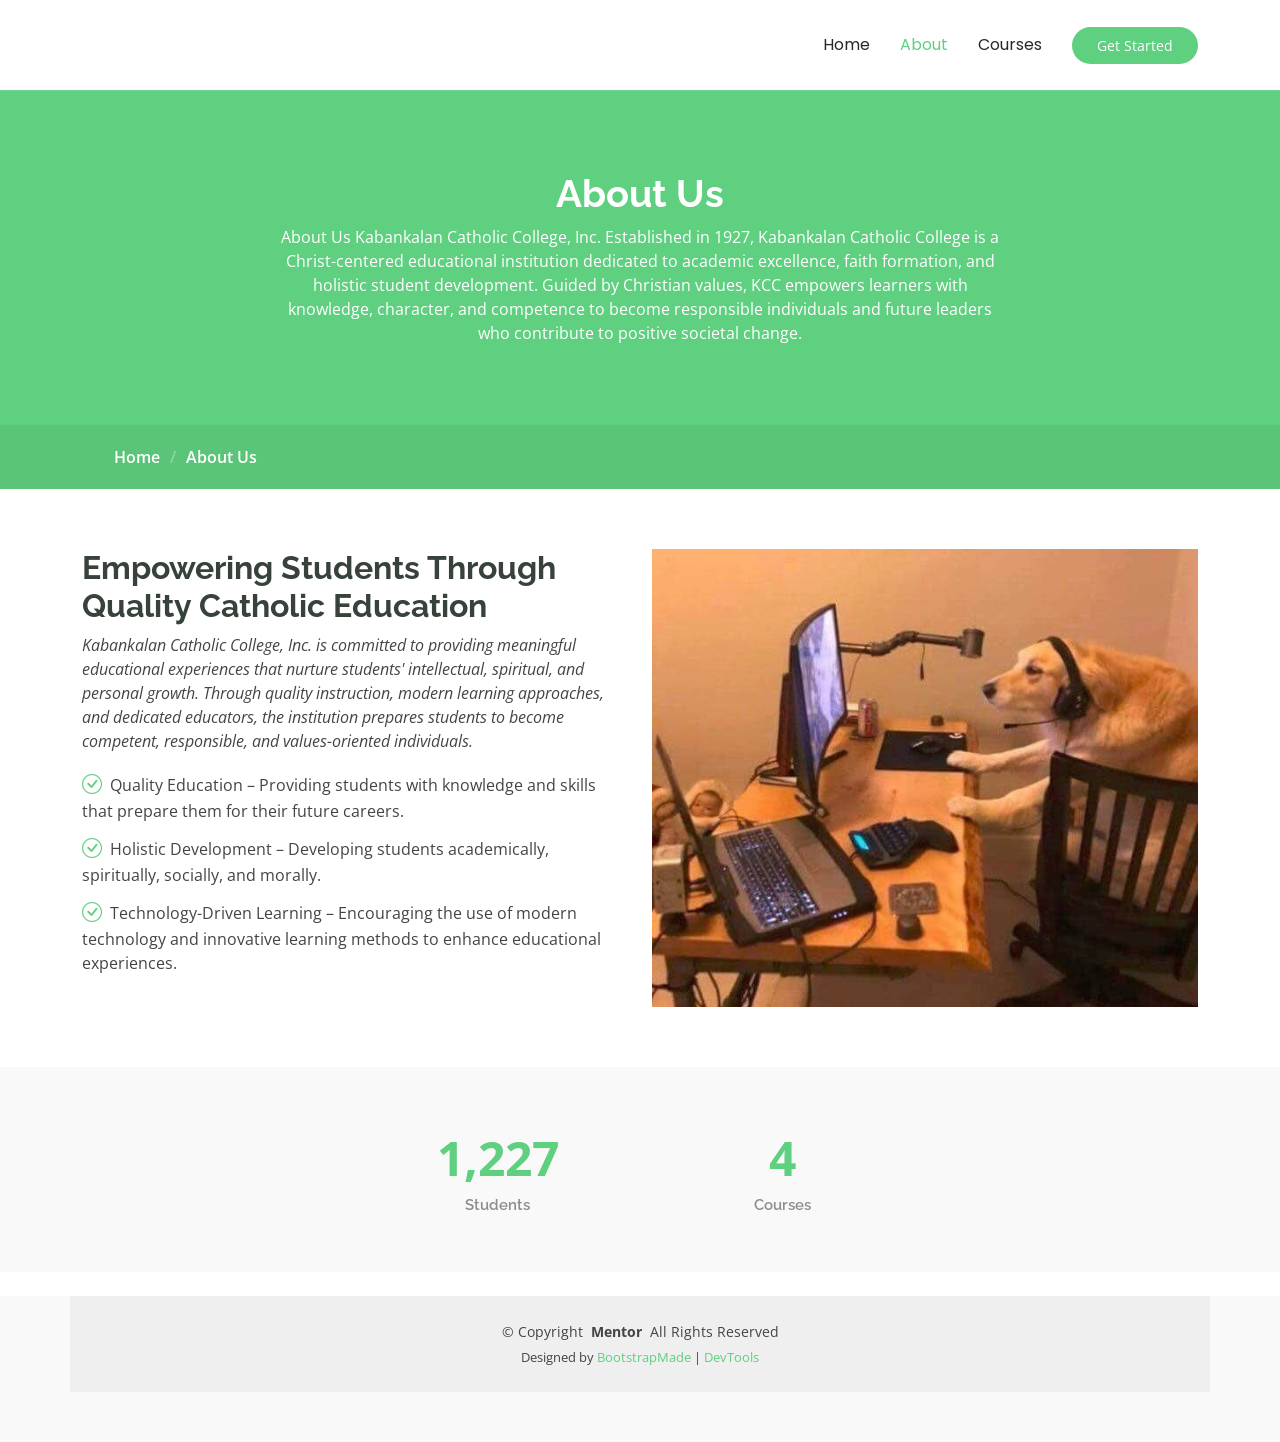
<file: anolga-project-2/about.html>
<!DOCTYPE html>
<html lang="en">

<head>
  <meta charset="utf-8">
  <meta content="width=device-width, initial-scale=1.0" name="viewport">
  <title>About - Mentor Bootstrap Template</title>
  <meta name="description" content="">
  <meta name="keywords" content="">

  <!-- Favicons -->
  <link href="assets/img/favicon.png" rel="icon">
  <link href="assets/img/apple-touch-icon.png" rel="apple-touch-icon">

  <!-- Fonts -->
  <link href="https://fonts.googleapis.com" rel="preconnect">
  <link href="https://fonts.gstatic.com" rel="preconnect" crossorigin>
  <link href="https://fonts.googleapis.com/css2?family=Open+Sans:ital,wght@0,300;0,400;0,500;0,600;0,700;0,800;1,300;1,400;1,500;1,600;1,700;1,800&family=Poppins:ital,wght@0,100;0,200;0,300;0,400;0,500;0,600;0,700;0,800;0,900;1,100;1,200;1,300;1,400;1,500;1,600;1,700;1,800;1,900&family=Raleway:ital,wght@0,100;0,200;0,300;0,400;0,500;0,600;0,700;0,800;0,900;1,100;1,200;1,300;1,400;1,500;1,600;1,700;1,800;1,900&display=swap" rel="stylesheet">

  <!-- Vendor CSS Files -->
  <link href="assets/vendor/bootstrap/css/bootstrap.min.css" rel="stylesheet">
  <link href="assets/vendor/bootstrap-icons/bootstrap-icons.css" rel="stylesheet">
  <link href="assets/vendor/aos/aos.css" rel="stylesheet">
  <link href="assets/vendor/glightbox/css/glightbox.min.css" rel="stylesheet">
  <link href="assets/vendor/swiper/swiper-bundle.min.css" rel="stylesheet">

  <!-- Main CSS File -->
  <link href="assets/css/main.css" rel="stylesheet">
  
</head>

<body class="about-page">

  <header id="header" class="header d-flex align-items-center sticky-top">
    <div class="container-fluid container-xl position-relative d-flex align-items-center">

      <a href="index.html" class="logo d-flex align-items-center me-auto">
        <!-- Uncomment the line below if you also wish to use an image logo -->
        <!-- <img src="assets/img/logo.webp" alt=""> -->
      </a>

      <nav id="navmenu" class="navmenu">
        <ul>
          <li><a href="index.html">Home<br></a></li>
          <li><a href="about.html" class="active">About</a></li>
          <li><a href="courses.html">Courses</a></li>
        </ul>
        <i class="mobile-nav-toggle d-xl-none bi bi-list"></i>
      </nav>

      <a class="btn-getstarted" href="courses.html">Get Started</a>

    </div>
  </header>

  <main class="main">

    <!-- Page Title -->
    <div class="page-title" data-aos="fade">
      <div class="heading">
        <div class="container">
          <div class="row d-flex justify-content-center text-center">
            <div class="col-lg-8">
              <h1>About Us<br></h1>
              <p class="mb-0">About Us
Kabankalan Catholic College, Inc.
Established in 1927, Kabankalan Catholic College is a Christ-centered educational institution dedicated to academic excellence, faith formation, and holistic student development. Guided by Christian values, KCC empowers learners with knowledge, character, and competence to become responsible individuals and future leaders who contribute to positive societal change.</p>
            </div>
          </div>
        </div>
      </div>
      <nav class="breadcrumbs">
        <div class="container">
          <ol>
            <li><a href="index.html">Home</a></li>
            <li class="current">About Us<br></li>
          </ol>
        </div>
      </nav>
    </div><!-- End Page Title -->

    <!-- About Us Section -->
    <section id="about-us" class="section about-us">

      <div class="container">
        <div class="row gy-4">

          <div class="col-lg-6 order-1 order-lg-2" data-aos="fade-up" data-aos-delay="100">
            <img src="assets/img/about/about-pinterest.jpg" class="img-fluid" alt="Dog using a computer at a desk">
          </div>

          <div class="col-lg-6 order-2 order-lg-1 content" data-aos="fade-up" data-aos-delay="200">
            <h3>Empowering Students Through Quality Catholic Education</h3>
            <p class="fst-italic">
              Kabankalan Catholic College, Inc. is committed to providing meaningful educational experiences that nurture students' intellectual, spiritual, and personal growth. Through quality instruction, modern learning approaches, and dedicated educators, the institution prepares students to become competent, responsible, and values-oriented individuals.
            </p>
            <ul>
              <li><i class="bi bi-check-circle"></i> <span>Quality Education – Providing students with knowledge and skills that prepare them for their future careers.</span></li>
              <li><i class="bi bi-check-circle"></i> <span>Holistic Development – Developing students academically, spiritually, socially, and morally.</span></li>
              <li><i class="bi bi-check-circle"></i> <span>Technology-Driven Learning – Encouraging the use of modern technology and innovative learning methods to enhance educational experiences.</span></li>
            </ul>
          </div>

        </div>

      </div>

    </section><!-- /About Us Section -->

    <!-- Counts Section -->
    <section id="counts" class="section counts light-background">

      <div class="container" data-aos="fade-up" data-aos-delay="100">

        <div class="row gy-4 justify-content-center">

          <div class="col-lg-3 col-md-6">
            <div class="stats-item text-center w-100 h-100">
              <span data-purecounter-start="0" data-purecounter-end="3719" data-purecounter-duration="1" data-purecounter-separator="true" class="purecounter"></span>
              <p>Students</p>
            </div>
          </div><!-- End Stats Item -->

          <div class="col-lg-3 col-md-6">
            <div class="stats-item text-center w-100 h-100">
              <span data-purecounter-start="0" data-purecounter-end="12" data-purecounter-duration="1" class="purecounter"></span>
              <p>Courses</p>
            </div>
          </div><!-- End Stats Item -->

        </div>

      </div>

    </section><!-- /Counts Section -->

  </main>

  <footer id="footer" class="footer position-relative light-background">

    <div class="container copyright text-center mt-4">
      <p>© <span>Copyright</span> <strong class="px-1 sitename">Mentor</strong> <span>All Rights Reserved</span></p>
      <div class="credits">
        <!-- All the links in the footer should remain intact. -->
        <!-- You can delete the links only if you've purchased the pro version. -->
        <!-- Licensing information: https://bootstrapmade.com/license/ -->
        Designed by <a href="https://bootstrapmade.com/">BootstrapMade</a> | <a href="https://bootstrapmade.com/tools/">DevTools</a>
      </div>
    </div>

  </footer>

  <!-- Scroll Top -->
  <a href="#" id="scroll-top" class="scroll-top d-flex align-items-center justify-content-center"><i class="bi bi-arrow-up-short"></i></a>

  <!-- Preloader -->
  <div id="preloader"></div>

  <!-- Vendor JS Files -->
  <script src="assets/vendor/bootstrap/js/bootstrap.bundle.min.js"></script>
  <script src="assets/vendor/aos/aos.js"></script>
  <script src="assets/vendor/glightbox/js/glightbox.min.js"></script>
  <script src="assets/vendor/purecounter/purecounter_vanilla.js"></script>
  <script src="assets/vendor/swiper/swiper-bundle.min.js"></script>

  <!-- Main JS File -->
  <script src="assets/js/main.js"></script>

</body>

</html>
</file>
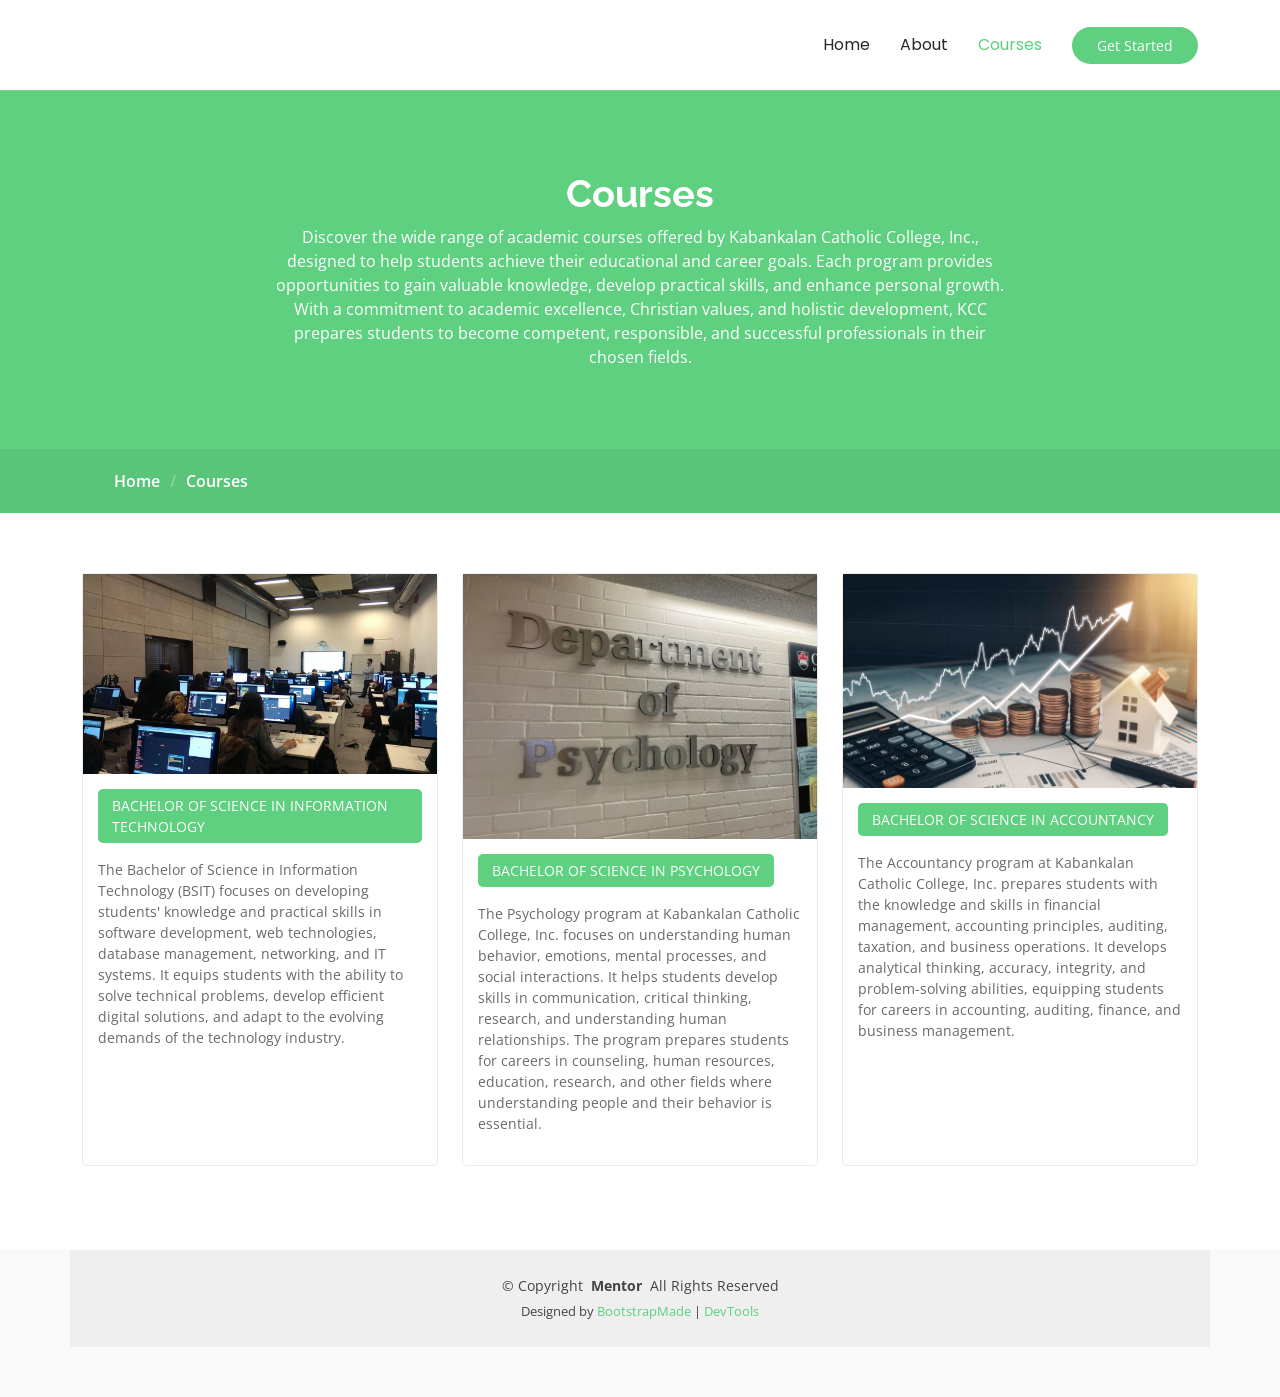
<file: anolga-project-2/courses.html>
<!DOCTYPE html>
<html lang="en">

<head>
  <meta charset="utf-8">
  <meta content="width=device-width, initial-scale=1.0" name="viewport">
  <title>KCC Landing Page</title>
  <meta name="description" content="">
  <meta name="keywords" content="">

  <!-- Favicons -->
  <link href="assets/img/favicon.png" rel="icon">
  <link href="assets/img/apple-touch-icon.png" rel="apple-touch-icon">

  <!-- Fonts -->
  <link href="https://fonts.googleapis.com" rel="preconnect">
  <link href="https://fonts.gstatic.com" rel="preconnect" crossorigin>
  <link
    href="https://fonts.googleapis.com/css2?family=Open+Sans:ital,wght@0,300;0,400;0,500;0,600;0,700;0,800;1,300;1,400;1,500;1,600;1,700;1,800&family=Poppins:ital,wght@0,100;0,200;0,300;0,400;0,500;0,600;0,700;0,800;0,900;1,100;1,200;1,300;1,400;1,500;1,600;1,700;1,800;1,900&family=Raleway:ital,wght@0,100;0,200;0,300;0,400;0,500;0,600;0,700;0,800;0,900;1,100;1,200;1,300;1,400;1,500;1,600;1,700;1,800;1,900&display=swap"
    rel="stylesheet">

  <!-- Vendor CSS Files -->
  <link href="assets/vendor/bootstrap/css/bootstrap.min.css" rel="stylesheet">
  <link href="assets/vendor/bootstrap-icons/bootstrap-icons.css" rel="stylesheet">
  <link href="assets/vendor/aos/aos.css" rel="stylesheet">
  <link href="assets/vendor/glightbox/css/glightbox.min.css" rel="stylesheet">
  <link href="assets/vendor/swiper/swiper-bundle.min.css" rel="stylesheet">

  <!-- Main CSS File -->
  <link href="assets/css/main.css" rel="stylesheet">

  <!-- =======================================================
  * Template Name: Mentor
  * Template URL: https://bootstrapmade.com/mentor-free-education-bootstrap-theme/
  * Updated: Jul 07 2025 with Bootstrap v5.3.7
  * Author: BootstrapMade.com
  * License: https://bootstrapmade.com/license/
  ======================================================== -->
</head>

<body class="courses-page">

  <header id="header" class="header d-flex align-items-center sticky-top">
    <div class="container-fluid container-xl position-relative d-flex align-items-center">

      <a href="index.html" class="logo d-flex align-items-center me-auto">
        <!-- Uncomment the line below if you also wish to use an image logo -->
        <!-- <img src="assets/img/logo.webp" alt=""> -->
      </a>

      <nav id="navmenu" class="navmenu">
        <ul>
          <li><a href="index.html">Home<br></a></li>
          <li><a href="about.html">About</a></li>
          <li><a href="courses.html" class="active">Courses</a></li>
        </ul>
        <i class="mobile-nav-toggle d-xl-none bi bi-list"></i>
      </nav>

      <a class="btn-getstarted" href="courses.html">Get Started</a>

    </div>
  </header>

  <main class="main">

    <!-- Page Title -->
    <div class="page-title" data-aos="fade">
      <div class="heading">
        <div class="container">
          <div class="row d-flex justify-content-center text-center">
            <div class="col-lg-8">
              <h1>Courses</h1>
              <p class="mb-0">Discover the wide range of academic courses offered by Kabankalan Catholic College, Inc., designed to help students achieve their educational and career goals. Each program provides opportunities to gain valuable knowledge, develop practical skills, and enhance personal growth. With a commitment to academic excellence, Christian values, and holistic development, KCC prepares students to become competent, responsible, and successful professionals in their chosen fields.</p>
            </div>
          </div>
        </div>
      </div>
      <nav class="breadcrumbs">
        <div class="container">
          <ol>
            <li><a href="index.html">Home</a></li>
            <li class="current">Courses</li>
          </ol>
        </div>
      </nav>
    </div><!-- End Page Title -->

    <!-- Courses Section -->
    <section id="courses" class="courses section">

      <div class="container">

        <div class="row">

          <div class="col-lg-4 col-md-6 d-flex align-items-stretch" data-aos="zoom-in" data-aos-delay="100">
            <div class="course-item">
              <img src="assets/img/course/course-pinterest.jpg" class="img-fluid" alt="Students working with computers in a technology course">
              <div class="course-content">
                <div class="d-flex justify-content-between align-items-center mb-3">
                  <p class="category">BACHELOR OF SCIENCE IN INFORMATION TECHNOLOGY</p>
                </div>

                <p class="description">The Bachelor of Science in Information Technology (BSIT) focuses on developing students' knowledge and practical skills in software development, web technologies, database management, networking, and IT systems. It equips students with the ability to solve technical problems, develop efficient digital solutions, and adapt to the evolving demands of the technology industry.</p>
              </div>
            </div>
          </div> <!-- End Course Item-->

          <div class="col-lg-4 col-md-6 d-flex align-items-stretch mt-4 mt-lg-0" data-aos="zoom-in"
            data-aos-delay="300">
            <div class="course-item">
              <img src="assets/img/course/psychology-pinterest.jpg" class="img-fluid" alt="Department of Psychology sign on a wall">
              <div class="course-content">
                <div class="d-flex justify-content-between align-items-center mb-3">
                  <p class="category">BACHELOR OF SCIENCE IN PSYCHOLOGY</p>
                </div>

                <p class="description">The Psychology program at Kabankalan Catholic College, Inc. focuses on understanding human behavior, emotions, mental processes, and social interactions. It helps students develop skills in communication, critical thinking, research, and understanding human relationships. The program prepares students for careers in counseling, human resources, education, research, and other fields where understanding people and their behavior is essential.</p>
              </div>
            </div>
          </div>

          <div class="col-lg-4 col-md-6 d-flex align-items-stretch mt-4 mt-lg-0" data-aos="zoom-in"
            data-aos-delay="300">
            <div class="course-item">
              <img src="assets/img/course/accountancy-pinterest.jpg" class="img-fluid" alt="Calculator, coins, and a rising financial chart">
              <div class="course-content">
                <div class="d-flex justify-content-between align-items-center mb-3">
                  <p class="category">BACHELOR OF SCIENCE IN ACCOUNTANCY</p>
                </div>

                <p class="description">The Accountancy program at Kabankalan Catholic College, Inc. prepares students with the knowledge and skills in financial management, accounting principles, auditing, taxation, and business operations. It develops analytical thinking, accuracy, integrity, and problem-solving abilities, equipping students for careers in accounting, auditing, finance, and business management.</p>
              </div>
            </div>
          </div>

        </div>

      </div>

    </section><!-- /Courses Section -->

  </main>

  <footer id="footer" class="footer position-relative light-background">

    <div class="container copyright text-center mt-4">
      <p>© <span>Copyright</span> <strong class="px-1 sitename">Mentor</strong> <span>All Rights Reserved</span></p>
      <div class="credits">
        <!-- All the links in the footer should remain intact. -->
        <!-- You can delete the links only if you've purchased the pro version. -->
        <!-- Licensing information: https://bootstrapmade.com/license/ -->
        Designed by <a href="https://bootstrapmade.com/">BootstrapMade</a> | <a
          href="https://bootstrapmade.com/tools/">DevTools</a>
      </div>
    </div>

  </footer>

  <!-- Scroll Top -->
  <a href="#" id="scroll-top" class="scroll-top d-flex align-items-center justify-content-center"><i
      class="bi bi-arrow-up-short"></i></a>

  <!-- Preloader -->
  <div id="preloader"></div>

  <!-- Vendor JS Files -->
  <script src="assets/vendor/bootstrap/js/bootstrap.bundle.min.js"></script>
  <script src="assets/vendor/aos/aos.js"></script>
  <script src="assets/vendor/glightbox/js/glightbox.min.js"></script>
  <script src="assets/vendor/purecounter/purecounter_vanilla.js"></script>
  <script src="assets/vendor/swiper/swiper-bundle.min.js"></script>

  <!-- Main JS File -->
  <script src="assets/js/main.js"></script>

</body>

</html>
</file>
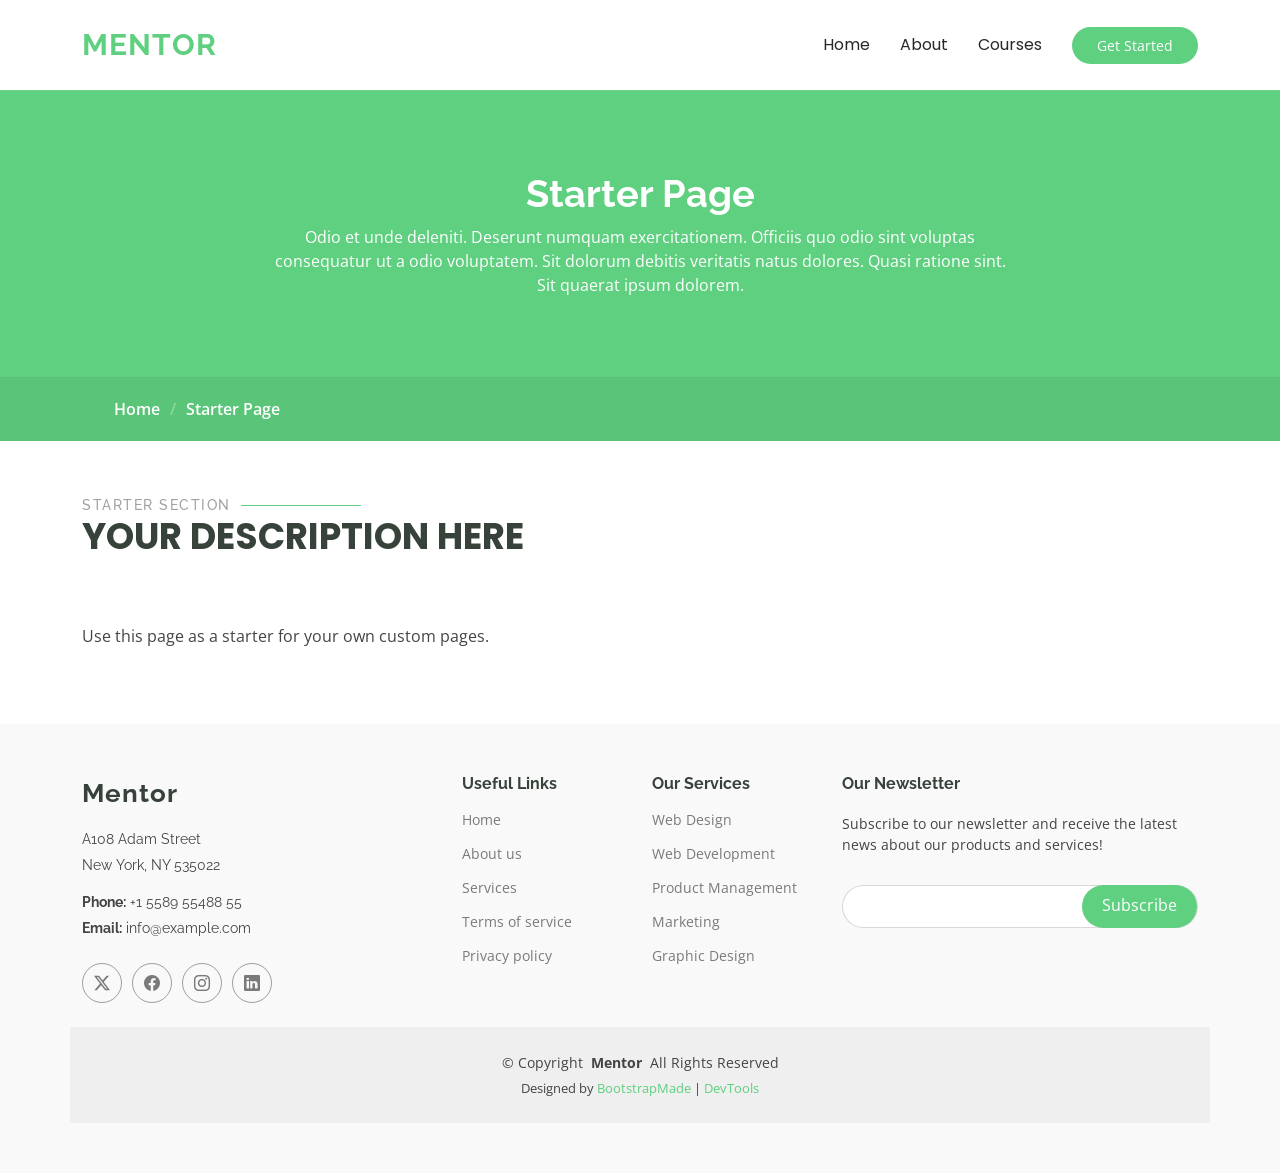
<file: anolga-project-2/starter-page.html>
<!DOCTYPE html>
<html lang="en">

<head>
  <meta charset="utf-8">
  <meta content="width=device-width, initial-scale=1.0" name="viewport">
  <title>Starter Page - Mentor Bootstrap Template</title>
  <meta name="description" content="">
  <meta name="keywords" content="">

  <!-- Favicons -->
  <link href="assets/img/favicon.png" rel="icon">
  <link href="assets/img/apple-touch-icon.png" rel="apple-touch-icon">

  <!-- Fonts -->
  <link href="https://fonts.googleapis.com" rel="preconnect">
  <link href="https://fonts.gstatic.com" rel="preconnect" crossorigin>
  <link href="https://fonts.googleapis.com/css2?family=Open+Sans:ital,wght@0,300;0,400;0,500;0,600;0,700;0,800;1,300;1,400;1,500;1,600;1,700;1,800&family=Poppins:ital,wght@0,100;0,200;0,300;0,400;0,500;0,600;0,700;0,800;0,900;1,100;1,200;1,300;1,400;1,500;1,600;1,700;1,800;1,900&family=Raleway:ital,wght@0,100;0,200;0,300;0,400;0,500;0,600;0,700;0,800;0,900;1,100;1,200;1,300;1,400;1,500;1,600;1,700;1,800;1,900&display=swap" rel="stylesheet">

  <!-- Vendor CSS Files -->
  <link href="assets/vendor/bootstrap/css/bootstrap.min.css" rel="stylesheet">
  <link href="assets/vendor/bootstrap-icons/bootstrap-icons.css" rel="stylesheet">
  <link href="assets/vendor/aos/aos.css" rel="stylesheet">
  <link href="assets/vendor/glightbox/css/glightbox.min.css" rel="stylesheet">
  <link href="assets/vendor/swiper/swiper-bundle.min.css" rel="stylesheet">

  <!-- Main CSS File -->
  <link href="assets/css/main.css" rel="stylesheet">

  <!-- =======================================================
  * Template Name: Mentor
  * Template URL: https://bootstrapmade.com/mentor-free-education-bootstrap-theme/
  * Updated: Jul 07 2025 with Bootstrap v5.3.7
  * Author: BootstrapMade.com
  * License: https://bootstrapmade.com/license/
  ======================================================== -->
</head>

<body class="starter-page-page">

  <header id="header" class="header d-flex align-items-center sticky-top">
    <div class="container-fluid container-xl position-relative d-flex align-items-center">

      <a href="index.html" class="logo d-flex align-items-center me-auto">
        <!-- Uncomment the line below if you also wish to use an image logo -->
        <!-- <img src="assets/img/logo.webp" alt=""> -->
        <h1 class="sitename">Mentor</h1>
      </a>

      <nav id="navmenu" class="navmenu">
        <ul>
          <li><a href="index.html">Home<br></a></li>
          <li><a href="about.html">About</a></li>
          <li><a href="courses.html">Courses</a></li>
        </ul>
        <i class="mobile-nav-toggle d-xl-none bi bi-list"></i>
      </nav>

      <a class="btn-getstarted" href="courses.html">Get Started</a>

    </div>
  </header>

  <main class="main">

    <!-- Page Title -->
    <div class="page-title" data-aos="fade">
      <div class="heading">
        <div class="container">
          <div class="row d-flex justify-content-center text-center">
            <div class="col-lg-8">
              <h1>Starter Page</h1>
              <p class="mb-0">Odio et unde deleniti. Deserunt numquam exercitationem. Officiis quo odio sint voluptas consequatur ut a odio voluptatem. Sit dolorum debitis veritatis natus dolores. Quasi ratione sint. Sit quaerat ipsum dolorem.</p>
            </div>
          </div>
        </div>
      </div>
      <nav class="breadcrumbs">
        <div class="container">
          <ol>
            <li><a href="index.html">Home</a></li>
            <li class="current">Starter Page</li>
          </ol>
        </div>
      </nav>
    </div><!-- End Page Title -->

    <!-- Starter Section Section -->
    <section id="starter-section" class="starter-section section">

      <!-- Section Title -->
      <div class="container section-title" data-aos="fade-up">
        <h2>Starter Section</h2>
        <p>Your Description Here<br></p>
      </div><!-- End Section Title -->

      <div class="container" data-aos="fade-up">
        <p>Use this page as a starter for your own custom pages.</p>
      </div>

    </section><!-- /Starter Section Section -->

  </main>

  <footer id="footer" class="footer position-relative light-background">

    <div class="container footer-top">
      <div class="row gy-4">
        <div class="col-lg-4 col-md-6 footer-about">
          <a href="index.html" class="logo d-flex align-items-center">
            <span class="sitename">Mentor</span>
          </a>
          <div class="footer-contact pt-3">
            <p>A108 Adam Street</p>
            <p>New York, NY 535022</p>
            <p class="mt-3"><strong>Phone:</strong> <span>+1 5589 55488 55</span></p>
            <p><strong>Email:</strong> <span>info@example.com</span></p>
          </div>
          <div class="social-links d-flex mt-4">
            <a href=""><i class="bi bi-twitter-x"></i></a>
            <a href=""><i class="bi bi-facebook"></i></a>
            <a href=""><i class="bi bi-instagram"></i></a>
            <a href=""><i class="bi bi-linkedin"></i></a>
          </div>
        </div>

        <div class="col-lg-2 col-md-3 footer-links">
          <h4>Useful Links</h4>
          <ul>
            <li><a href="#">Home</a></li>
            <li><a href="#">About us</a></li>
            <li><a href="#">Services</a></li>
            <li><a href="#">Terms of service</a></li>
            <li><a href="#">Privacy policy</a></li>
          </ul>
        </div>

        <div class="col-lg-2 col-md-3 footer-links">
          <h4>Our Services</h4>
          <ul>
            <li><a href="#">Web Design</a></li>
            <li><a href="#">Web Development</a></li>
            <li><a href="#">Product Management</a></li>
            <li><a href="#">Marketing</a></li>
            <li><a href="#">Graphic Design</a></li>
          </ul>
        </div>

        <div class="col-lg-4 col-md-12 footer-newsletter">
          <h4>Our Newsletter</h4>
          <p>Subscribe to our newsletter and receive the latest news about our products and services!</p>
          <form action="#" method="post" class="email-form">
            <div class="newsletter-form"><input type="email" name="email"><input type="submit" value="Subscribe"></div>
            <div class="loading">Loading</div>
            <div class="error-message"></div>
            <div class="sent-message">Your subscription request has been sent. Thank you!</div>
          </form>
        </div>

      </div>
    </div>

    <div class="container copyright text-center mt-4">
      <p>© <span>Copyright</span> <strong class="px-1 sitename">Mentor</strong> <span>All Rights Reserved</span></p>
      <div class="credits">
        <!-- All the links in the footer should remain intact. -->
        <!-- You can delete the links only if you've purchased the pro version. -->
        <!-- Licensing information: https://bootstrapmade.com/license/ -->
        Designed by <a href="https://bootstrapmade.com/">BootstrapMade</a> | <a href="https://bootstrapmade.com/tools/">DevTools</a>
      </div>
    </div>

  </footer>

  <!-- Scroll Top -->
  <a href="#" id="scroll-top" class="scroll-top d-flex align-items-center justify-content-center"><i class="bi bi-arrow-up-short"></i></a>

  <!-- Preloader -->
  <div id="preloader"></div>

  <!-- Vendor JS Files -->
  <script src="assets/vendor/bootstrap/js/bootstrap.bundle.min.js"></script>
  <script src="assets/vendor/aos/aos.js"></script>
  <script src="assets/vendor/glightbox/js/glightbox.min.js"></script>
  <script src="assets/vendor/purecounter/purecounter_vanilla.js"></script>
  <script src="assets/vendor/swiper/swiper-bundle.min.js"></script>

  <!-- Main JS File -->
  <script src="assets/js/main.js"></script>

</body>

</html>
</file>
<file: anolga-project-2/assets/css/main.css>
/**
* Template Name: Mentor
* Template URL: https://bootstrapmade.com/mentor-free-education-bootstrap-theme/
* Updated: Jul 07 2025 with Bootstrap v5.3.7
* Author: BootstrapMade.com
* License: https://bootstrapmade.com/license/
*/

/*--------------------------------------------------------------
# Font & Color Variables
# Help: https://bootstrapmade.com/color-system/
--------------------------------------------------------------*/
/* Fonts */
:root {
  --default-font: "Open Sans",  system-ui, -apple-system, "Segoe UI", Roboto, "Helvetica Neue", Arial, "Noto Sans", "Liberation Sans", sans-serif, "Apple Color Emoji", "Segoe UI Emoji", "Segoe UI Symbol", "Noto Color Emoji";
  --heading-font: "Raleway",  sans-serif;
  --nav-font: "Poppins",  sans-serif;
}

/* Global Colors - The following color variables are used throughout the website. Updating them here will change the color scheme of the entire website */
:root { 
  --background-color: #ffffff; /* Background color for the entire website, including individual sections */
  --default-color: #444444; /* Default color used for the majority of the text content across the entire website */
  --heading-color: #37423b; /* Color for headings, subheadings and title throughout the website */
  --accent-color: #5fcf80; /* Accent color that represents your brand on the website. It's used for buttons, links, and other elements that need to stand out */
  --surface-color: #ffffff; /* The surface color is used as a background of boxed elements within sections, such as cards, icon boxes, or other elements that require a visual separation from the global background. */
  --contrast-color: #ffffff; /* Contrast color for text, ensuring readability against backgrounds of accent, heading, or default colors. */
}

/* Nav Menu Colors - The following color variables are used specifically for the navigation menu. They are separate from the global colors to allow for more customization options */
:root {
  --nav-color: #272828;  /* The default color of the main navmenu links */
  --nav-hover-color: #5fcf80; /* Applied to main navmenu links when they are hovered over or active */
  --nav-mobile-background-color: #ffffff; /* Used as the background color for mobile navigation menu */
  --nav-dropdown-background-color: #ffffff; /* Used as the background color for dropdown items that appear when hovering over primary navigation items */
  --nav-dropdown-color: #272828; /* Used for navigation links of the dropdown items in the navigation menu. */
  --nav-dropdown-hover-color: #5fcf80; /* Similar to --nav-hover-color, this color is applied to dropdown navigation links when they are hovered over. */
}

/* Color Presets - These classes override global colors when applied to any section or element, providing reuse of the sam color scheme. */

.light-background {
  --background-color: #f9f9f9;
  --surface-color: #ffffff;
}

.dark-background {
  --background-color: #060606;
  --default-color: #ffffff;
  --heading-color: #ffffff;
  --surface-color: #252525;
  --contrast-color: #ffffff;
}

/* Smooth scroll */
:root {
  scroll-behavior: smooth;
}

/*--------------------------------------------------------------
# General Styling & Shared Classes
--------------------------------------------------------------*/
body {
  color: var(--default-color);
  background-color: var(--background-color);
  font-family: var(--default-font);
}

a {
  color: var(--accent-color);
  text-decoration: none;
  transition: 0.3s;
}

a:hover {
  color: color-mix(in srgb, var(--accent-color), transparent 25%);
  text-decoration: none;
}

h1,
h2,
h3,
h4,
h5,
h6 {
  color: var(--heading-color);
  font-family: var(--heading-font);
}

/* Email Form Messages
------------------------------*/
.email-form .error-message {
  display: none;
  background: #df1529;
  color: #ffffff;
  text-align: left;
  padding: 15px;
  margin-bottom: 24px;
  font-weight: 600;
}

.email-form .sent-message {
  display: none;
  color: #ffffff;
  background: #059652;
  text-align: center;
  padding: 15px;
  margin-bottom: 24px;
  font-weight: 600;
}

.email-form .loading {
  display: none;
  background: var(--surface-color);
  text-align: center;
  padding: 15px;
  margin-bottom: 24px;
}

.email-form .loading:before {
  content: "";
  display: inline-block;
  border-radius: 50%;
  width: 24px;
  height: 24px;
  margin: 0 10px -6px 0;
  border: 3px solid var(--accent-color);
  border-top-color: var(--surface-color);
  animation: email-form-loading 1s linear infinite;
}

@keyframes email-form-loading {
  0% {
    transform: rotate(0deg);
  }

  100% {
    transform: rotate(360deg);
  }
}

/* Pulsating Play Button
------------------------------*/
.pulsating-play-btn {
  width: 94px;
  height: 94px;
  background: radial-gradient(var(--accent-color) 50%, color-mix(in srgb, var(--accent-color), transparent 75%) 52%);
  border-radius: 50%;
  display: block;
  position: relative;
  overflow: hidden;
}

.pulsating-play-btn:before {
  content: "";
  position: absolute;
  width: 120px;
  height: 120px;
  animation-delay: 0s;
  animation: pulsate-play-btn 2s;
  animation-direction: forwards;
  animation-iteration-count: infinite;
  animation-timing-function: steps;
  opacity: 1;
  border-radius: 50%;
  border: 5px solid color-mix(in srgb, var(--accent-color), transparent 30%);
  top: -15%;
  left: -15%;
  background: rgba(198, 16, 0, 0);
}

.pulsating-play-btn:after {
  content: "";
  position: absolute;
  left: 50%;
  top: 50%;
  transform: translateX(-40%) translateY(-50%);
  width: 0;
  height: 0;
  border-top: 10px solid transparent;
  border-bottom: 10px solid transparent;
  border-left: 15px solid #fff;
  z-index: 100;
  transition: all 400ms cubic-bezier(0.55, 0.055, 0.675, 0.19);
}

.pulsating-play-btn:hover:before {
  content: "";
  position: absolute;
  left: 50%;
  top: 50%;
  transform: translateX(-40%) translateY(-50%);
  width: 0;
  height: 0;
  border: none;
  border-top: 10px solid transparent;
  border-bottom: 10px solid transparent;
  border-left: 15px solid #fff;
  z-index: 200;
  animation: none;
  border-radius: 0;
}

.pulsating-play-btn:hover:after {
  border-left: 15px solid var(--accent-color);
  transform: scale(20);
}

@keyframes pulsate-play-btn {
  0% {
    transform: scale(0.6, 0.6);
    opacity: 1;
  }

  100% {
    transform: scale(1, 1);
    opacity: 0;
  }
}

/*--------------------------------------------------------------
# Global Header
--------------------------------------------------------------*/
.header {
  color: var(--default-color);
  background-color: var(--background-color);
  padding: 15px 0;
  transition: all 0.5s;
  z-index: 997;
}

.header .logo {
  line-height: 1;
}

.header .logo img {
  max-height: 36px;
  margin-right: 8px;
}

.header .logo h1 {
  font-weight: 700;
  font-size: 30px;
  margin: 0;
  letter-spacing: 1px;
  text-transform: uppercase;
  color: var(--accent-color);
}

.header .btn-getstarted,
.header .btn-getstarted:focus {
  color: var(--contrast-color);
  background: var(--accent-color);
  font-size: 14px;
  padding: 8px 25px;
  margin: 0 0 0 30px;
  border-radius: 50px;
  transition: 0.3s;
}

.header .btn-getstarted:hover,
.header .btn-getstarted:focus:hover {
  color: var(--contrast-color);
  background: color-mix(in srgb, var(--accent-color), transparent 15%);
}

@media (max-width: 1200px) {
  .header .logo {
    order: 1;
  }

  .header .btn-getstarted {
    order: 2;
    margin: 0 15px 0 0;
    padding: 6px 15px;
  }

  .header .navmenu {
    order: 3;
  }
}

.scrolled .header {
  box-shadow: 0px 0 18px rgba(0, 0, 0, 0.1);
}

/*--------------------------------------------------------------
# Navigation Menu
--------------------------------------------------------------*/
/* Navmenu - Desktop */
@media (min-width: 1200px) {
  .navmenu {
    padding: 0;
  }

  .navmenu ul {
    margin: 0;
    padding: 0;
    display: flex;
    list-style: none;
    align-items: center;
  }

  .navmenu li {
    position: relative;
  }

  .navmenu a,
  .navmenu a:focus {
    color: var(--nav-color);
    padding: 18px 15px;
    font-size: 16px;
    font-family: var(--nav-font);
    font-weight: 400;
    display: flex;
    align-items: center;
    justify-content: space-between;
    white-space: nowrap;
    transition: 0.3s;
  }

  .navmenu a i,
  .navmenu a:focus i {
    font-size: 12px;
    line-height: 0;
    margin-left: 5px;
    transition: 0.3s;
  }

  .navmenu li:last-child a {
    padding-right: 0;
  }

  .navmenu li:hover>a,
  .navmenu .active,
  .navmenu .active:focus {
    color: var(--nav-hover-color);
  }

  .navmenu .dropdown ul {
    margin: 0;
    padding: 10px 0;
    background: var(--nav-dropdown-background-color);
    display: block;
    position: absolute;
    visibility: hidden;
    left: 14px;
    top: 130%;
    opacity: 0;
    transition: 0.3s;
    border-radius: 4px;
    z-index: 99;
    box-shadow: 0px 0px 30px rgba(0, 0, 0, 0.1);
  }

  .navmenu .dropdown ul li {
    min-width: 200px;
  }

  .navmenu .dropdown ul a {
    padding: 10px 20px;
    font-size: 15px;
    text-transform: none;
    color: var(--nav-dropdown-color);
  }

  .navmenu .dropdown ul a i {
    font-size: 12px;
  }

  .navmenu .dropdown ul a:hover,
  .navmenu .dropdown ul .active:hover,
  .navmenu .dropdown ul li:hover>a {
    color: var(--nav-dropdown-hover-color);
  }

  .navmenu .dropdown:hover>ul {
    opacity: 1;
    top: 100%;
    visibility: visible;
  }

  .navmenu .dropdown .dropdown ul {
    top: 0;
    left: -90%;
    visibility: hidden;
  }

  .navmenu .dropdown .dropdown:hover>ul {
    opacity: 1;
    top: 0;
    left: -100%;
    visibility: visible;
  }
}

/* Navmenu - Mobile */
@media (max-width: 1199px) {
  .mobile-nav-toggle {
    color: var(--nav-color);
    font-size: 28px;
    line-height: 0;
    margin-right: 10px;
    cursor: pointer;
    transition: color 0.3s;
  }

  .navmenu {
    padding: 0;
    z-index: 9997;
  }

  .navmenu ul {
    display: none;
    list-style: none;
    position: absolute;
    inset: 60px 20px 20px 20px;
    padding: 10px 0;
    margin: 0;
    border-radius: 6px;
    background-color: var(--nav-mobile-background-color);
    border: 1px solid color-mix(in srgb, var(--default-color), transparent 90%);
    box-shadow: none;
    overflow-y: auto;
    transition: 0.3s;
    z-index: 9998;
  }

  .navmenu a,
  .navmenu a:focus {
    color: var(--nav-dropdown-color);
    padding: 10px 20px;
    font-family: var(--nav-font);
    font-size: 17px;
    font-weight: 500;
    display: flex;
    align-items: center;
    justify-content: space-between;
    white-space: nowrap;
    transition: 0.3s;
  }

  .navmenu a i,
  .navmenu a:focus i {
    font-size: 12px;
    line-height: 0;
    margin-left: 5px;
    width: 30px;
    height: 30px;
    display: flex;
    align-items: center;
    justify-content: center;
    border-radius: 50%;
    transition: 0.3s;
    background-color: color-mix(in srgb, var(--accent-color), transparent 90%);
  }

  .navmenu a i:hover,
  .navmenu a:focus i:hover {
    background-color: var(--accent-color);
    color: var(--contrast-color);
  }

  .navmenu a:hover,
  .navmenu .active,
  .navmenu .active:focus {
    color: var(--nav-dropdown-hover-color);
  }

  .navmenu .active i,
  .navmenu .active:focus i {
    background-color: var(--accent-color);
    color: var(--contrast-color);
    transform: rotate(180deg);
  }

  .navmenu .dropdown ul {
    position: static;
    display: none;
    z-index: 99;
    padding: 10px 0;
    margin: 10px 20px;
    background-color: var(--nav-dropdown-background-color);
    transition: all 0.5s ease-in-out;
  }

  .navmenu .dropdown ul ul {
    background-color: rgba(33, 37, 41, 0.1);
  }

  .navmenu .dropdown>.dropdown-active {
    display: block;
    background-color: rgba(33, 37, 41, 0.03);
  }

  .mobile-nav-active {
    overflow: hidden;
  }

  .mobile-nav-active .mobile-nav-toggle {
    color: #fff;
    position: absolute;
    font-size: 32px;
    top: 15px;
    right: 15px;
    margin-right: 0;
    z-index: 9999;
  }

  .mobile-nav-active .navmenu {
    position: fixed;
    overflow: hidden;
    inset: 0;
    background: rgba(33, 37, 41, 0.8);
    transition: 0.3s;
  }

  .mobile-nav-active .navmenu>ul {
    display: block;
  }
}

/*--------------------------------------------------------------
# Global Footer
--------------------------------------------------------------*/
.footer {
  color: var(--default-color);
  background-color: var(--background-color);
  font-size: 14px;
  padding-bottom: 50px;
  position: relative;
}

.footer .footer-top {
  padding-top: 50px;
}

.footer .footer-about .logo {
  margin-bottom: 0;
}

.footer .footer-about .logo img {
  max-height: 40px;
  margin-right: 6px;
}

.footer .footer-about .logo span {
  font-size: 26px;
  font-weight: 700;
  letter-spacing: 1px;
  font-family: var(--heading-font);
  color: var(--heading-color);
}

.footer .footer-about p {
  font-size: 14px;
  font-family: var(--heading-font);
}

.footer .social-links a {
  display: flex;
  align-items: center;
  justify-content: center;
  width: 40px;
  height: 40px;
  border-radius: 50%;
  border: 1px solid color-mix(in srgb, var(--default-color), transparent 50%);
  font-size: 16px;
  color: color-mix(in srgb, var(--default-color), transparent 30%);
  margin-right: 10px;
  transition: 0.3s;
}

.footer .social-links a:hover {
  color: var(--accent-color);
  border-color: var(--accent-color);
}

.footer h4 {
  font-size: 16px;
  font-weight: bold;
  position: relative;
  padding-bottom: 12px;
}

.footer .footer-links {
  margin-bottom: 30px;
}

.footer .footer-links ul {
  list-style: none;
  padding: 0;
  margin: 0;
}

.footer .footer-links ul i {
  padding-right: 2px;
  font-size: 12px;
  line-height: 0;
}

.footer .footer-links ul li {
  padding: 10px 0;
  display: flex;
  align-items: center;
}

.footer .footer-links ul li:first-child {
  padding-top: 0;
}

.footer .footer-links ul a {
  color: color-mix(in srgb, var(--default-color), transparent 30%);
  display: inline-block;
  line-height: 1;
}

.footer .footer-links ul a:hover {
  color: var(--accent-color);
}

.footer .footer-contact p {
  margin-bottom: 5px;
}

.footer .footer-newsletter .newsletter-form {
  margin-top: 30px;
  margin-bottom: 15px;
  padding: 6px 8px;
  position: relative;
  border-radius: 50px;
  border: 1px solid color-mix(in srgb, var(--default-color), transparent 80%);
  display: flex;
  background-color: var(--surface-color);
  transition: 0.3s;
}

.footer .footer-newsletter .newsletter-form:focus-within {
  border-color: var(--accent-color);
}

.footer .footer-newsletter .newsletter-form input[type=email] {
  border: 0;
  padding: 4px 8px;
  width: 100%;
  background-color: var(--surface-color);
  color: var(--default-color);
}

.footer .footer-newsletter .newsletter-form input[type=email]:focus-visible {
  outline: none;
}

.footer .footer-newsletter .newsletter-form input[type=submit] {
  border: 0;
  font-size: 16px;
  padding: 0 20px 2px 20px;
  margin: -7px -8px -7px 0;
  background: var(--accent-color);
  color: var(--contrast-color);
  transition: 0.3s;
  border-radius: 50px;
}

.footer .footer-newsletter .newsletter-form input[type=submit]:hover {
  background: color-mix(in srgb, var(--accent-color), transparent 20%);
}

.footer .copyright {
  padding-top: 25px;
  padding-bottom: 25px;
  background-color: color-mix(in srgb, var(--default-color), transparent 95%);
}

.footer .copyright p {
  margin-bottom: 0;
}

.footer .credits {
  margin-top: 6px;
  font-size: 13px;
}

/*--------------------------------------------------------------
# Preloader
--------------------------------------------------------------*/
#preloader {
  position: fixed;
  inset: 0;
  z-index: 999999;
  overflow: hidden;
  background: var(--background-color);
  transition: all 0.6s ease-out;
}

#preloader:before {
  content: "";
  position: fixed;
  top: calc(50% - 30px);
  left: calc(50% - 30px);
  border: 6px solid #ffffff;
  border-color: var(--accent-color) transparent var(--accent-color) transparent;
  border-radius: 50%;
  width: 60px;
  height: 60px;
  animation: animate-preloader 1.5s linear infinite;
}

@keyframes animate-preloader {
  0% {
    transform: rotate(0deg);
  }

  100% {
    transform: rotate(360deg);
  }
}

/*--------------------------------------------------------------
# Scroll Top Button
--------------------------------------------------------------*/
.scroll-top {
  position: fixed;
  visibility: hidden;
  opacity: 0;
  right: 15px;
  bottom: -15px;
  z-index: 99999;
  background-color: var(--accent-color);
  width: 44px;
  height: 44px;
  border-radius: 50px;
  transition: all 0.4s;
}

.scroll-top i {
  font-size: 24px;
  color: var(--contrast-color);
  line-height: 0;
}

.scroll-top:hover {
  background-color: color-mix(in srgb, var(--accent-color), transparent 20%);
  color: var(--contrast-color);
}

.scroll-top.active {
  visibility: visible;
  opacity: 1;
  bottom: 15px;
}

/*--------------------------------------------------------------
# Disable aos animation delay on mobile devices
--------------------------------------------------------------*/
@media screen and (max-width: 768px) {
  [data-aos-delay] {
    transition-delay: 0 !important;
  }
}

/*--------------------------------------------------------------
# Global Page Titles & Breadcrumbs
--------------------------------------------------------------*/
.page-title {
  --default-color: var(--contrast-color);
  --background-color: var(--accent-color);
  --heading-color: var(--contrast-color);
  color: var(--default-color);
  background-color: var(--background-color);
  position: relative;
}

.page-title .heading {
  padding: 80px 0;
  border-top: 1px solid color-mix(in srgb, var(--default-color), transparent 90%);
}

.page-title .heading h1 {
  font-size: 38px;
  font-weight: 700;
}

.page-title nav {
  background-color: color-mix(in srgb, var(--accent-color) 90%, black 5%);
  padding: 20px 0;
}

.page-title nav a {
  color: var(--default-color);
}

.page-title nav ol {
  display: flex;
  flex-wrap: wrap;
  list-style: none;
  margin: 0;
  font-size: 16px;
  font-weight: 600;
}

.page-title nav ol li+li {
  padding-left: 10px;
}

.page-title nav ol li+li::before {
  content: "/";
  display: inline-block;
  padding-right: 10px;
  color: color-mix(in srgb, var(--default-color), transparent 70%);
}

/*--------------------------------------------------------------
# Global Sections
--------------------------------------------------------------*/
section,
.section {
  color: var(--default-color);
  background-color: var(--background-color);
  padding: 60px 0;
  scroll-margin-top: 900px;
  overflow: clip;
}

@media (max-width: 1199px) {

  section,
  .section {
    scroll-margin-top: 66px;
  }
}

/*--------------------------------------------------------------
# Global Section Titles
--------------------------------------------------------------*/
.section-title {
  padding-bottom: 60px;
  position: relative;
}

.section-title h2 {
  font-size: 14px;
  font-weight: 500;
  padding: 0;
  line-height: 1px;
  margin: 0;
  letter-spacing: 1.5px;
  text-transform: uppercase;
  color: color-mix(in srgb, var(--default-color), transparent 50%);
  position: relative;
}

.section-title h2::after {
  content: "";
  width: 120px;
  height: 1px;
  display: inline-block;
  background: var(--accent-color);
  margin: 4px 10px;
}

.section-title p {
  color: var(--heading-color);
  margin: 0;
  font-size: 36px;
  font-weight: 700;
  font-family: var(--nav-font);
  text-transform: uppercase;
}

/*--------------------------------------------------------------
# Hero Section
--------------------------------------------------------------*/
.hero {
  width: 100%;
  min-height: 80vh;
  position: relative;
  padding: 80px 0;
  display: flex;
  align-items: center;
  justify-content: center;
  color: var(--default-color);
}

.hero img {
  position: absolute;
  inset: 0;
  display: block;
  width: 100%;
  height: 100%;
  object-fit: cover;
  z-index: 1;
}

.hero:before {
  content: "";
  background: color-mix(in srgb, var(--background-color), transparent 60%);
  position: absolute;
  inset: 0;
  z-index: 2;
}

.hero .container {
  position: relative;
  z-index: 3;
}

.hero h2 {
  margin: 0;
  font-size: 48px;
  font-weight: 700;
}

.hero p {
  color: color-mix(in srgb, var(--default-color), transparent 20%);
  margin: 10px 0 0 0;
  font-size: 24px;
}

.hero .btn-get-started {
  font-weight: 500;
  font-size: 15px;
  letter-spacing: 1px;
  display: inline-block;
  padding: 8px 35px 10px 35px;
  border-radius: 50px;
  transition: 0.4s;
  margin-top: 30px;
  border: 2px solid var(--default-color);
  color: var(--default-color);
}

.hero .btn-get-started:hover {
  background: var(--accent-color);
  border: 2px solid var(--accent-color);
}

@media (max-width: 768px) {
  .hero h2 {
    font-size: 32px;
  }

  .hero p {
    font-size: 18px;
  }
}

/*--------------------------------------------------------------
# About Section
--------------------------------------------------------------*/
.about .content h3 {
  font-size: 2rem;
  font-weight: 700;
}

.about .content ul {
  list-style: none;
  padding: 0;
}

.about .content ul li {
  padding-bottom: 10px;
}

.about .content ul i {
  font-size: 1.25rem;
  margin-right: 4px;
  color: var(--accent-color);
}

.about .content p:last-child {
  margin-bottom: 0;
}

.about .content .read-more {
  background: var(--accent-color);
  color: var(--contrast-color);
  font-family: var(--heading-font);
  font-weight: 500;
  font-size: 15px;
  letter-spacing: 1px;
  padding: 10px 24px 12px 24px;
  border-radius: 50px;
  transition: 0.3s;
  display: inline-flex;
  align-items: center;
  justify-content: center;
}

.about .content .read-more i {
  font-size: 18px;
  margin-left: 5px;
  line-height: 0;
  transition: 0.3s;
}

.about .content .read-more:hover {
  background: color-mix(in srgb, var(--accent-color), transparent 20%);
  padding-right: 19px;
}

.about .content .read-more:hover i {
  margin-left: 10px;
}

/*--------------------------------------------------------------
# Counts Section
--------------------------------------------------------------*/
.counts {
  padding: 25px 0;
}

.counts .stats-item {
  padding: 30px;
  width: 100%;
}

.counts .stats-item span {
  font-size: 48px;
  display: block;
  color: var(--accent-color);
  font-weight: 700;
}

.counts .stats-item p {
  color: color-mix(in srgb, var(--default-color), transparent 40%);
  padding: 0;
  margin: 0;
  font-family: var(--heading-font);
  font-size: 15px;
  font-weight: 600;
}

/*--------------------------------------------------------------
# Why Us Section
--------------------------------------------------------------*/
.why-us .why-box {
  color: var(--contrast-color);
  background: var(--accent-color);
  padding: 30px;
}

.why-us .why-box h3 {
  color: var(--contrast-color);
  font-weight: 700;
  font-size: 34px;
  margin-bottom: 30px;
}

.why-us .why-box p {
  margin-bottom: 30px;
}

.why-us .why-box .more-btn {
  display: inline-block;
  background: color-mix(in srgb, var(--contrast-color), transparent 85%);
  padding: 8px 40px 10px 40px;
  color: var(--contrast-color);
  transition: all ease-in-out 0.4s;
  border-radius: 50px;
}

.why-us .why-box .more-btn i {
  font-size: 14px;
}

.why-us .why-box .more-btn:hover {
  color: var(--accent-color);
  background: var(--surface-color);
}

.why-us .icon-box {
  background-color: var(--surface-color);
  text-align: center;
  padding: 40px 30px;
  width: 100%;
  height: 100%;
  border: 1px solid color-mix(in srgb, var(--default-color), transparent 90%);
}

.why-us .icon-box i {
  color: var(--accent-color);
  font-size: 32px;
  margin-bottom: 30px;
  background: color-mix(in srgb, var(--accent-color), transparent 95%);
  border-radius: 50px;
  display: flex;
  align-items: center;
  justify-content: center;
  width: 72px;
  height: 72px;
  transition: 0.3s;
}

.why-us .icon-box h4 {
  font-size: 20px;
  font-weight: 700;
  margin: 0 0 30px 0;
}

.why-us .icon-box p {
  font-size: 15px;
  color: color-mix(in srgb, var(--default-color), transparent 30%);
}

.why-us .icon-box:hover i {
  color: var(--contrast-color);
  background: var(--accent-color);
}

/*--------------------------------------------------------------
# Features Section
--------------------------------------------------------------*/
.features {
  padding: 10px 0;
}

.features .features-item {
  background-color: var(--surface-color);
  display: flex;
  align-items: center;
  padding: 20px;
  transition: 0.3s;
  border: 1px solid color-mix(in srgb, var(--default-color), transparent 90%);
  position: relative;
}

.features .features-item i {
  font-size: 32px;
  padding-right: 10px;
  line-height: 0;
}

.features .features-item h3 {
  font-weight: 700;
  margin: 0;
  padding: 0;
  line-height: 1;
  font-size: 16px;
}

.features .features-item h3 a {
  color: var(--heading-color);
  transition: 0.3s;
}

.features .features-item:hover {
  border-color: var(--accent-color);
}

.features .features-item:hover h3 a {
  color: var(--accent-color);
}

/*--------------------------------------------------------------
# Courses Section
--------------------------------------------------------------*/
.courses .course-item {
  background-color: var(--surface-color);
  border: 1px solid color-mix(in srgb, var(--default-color), transparent 90%);
  border-radius: 5px;
}

.courses .course-content {
  padding: 15px;
}

.courses .course-content h3 {
  font-weight: 700;
  font-size: 20px;
}

.courses .course-content h3 a {
  color: var(--heading-color);
  transition: 0.3s;
}

.courses .course-content h3 a:hover {
  color: var(--accent-color);
}

.courses .course-content .category {
  background: var(--accent-color);
  color: var(--contrast-color);
  font-size: 14px;
  padding: 6px 14px;
  margin: 0;
  border-radius: 5px;
}

.courses .course-content .price {
  margin: 0;
  font-weight: 700;
  font-size: 18px;
  color: color-mix(in srgb, var(--default-color), transparent 20%);
}

.courses .course-content .description {
  font-size: 14px;
  color: color-mix(in srgb, var(--default-color), transparent 20%);
}

.courses .trainer {
  padding-top: 15px;
  border-top: 1px solid color-mix(in srgb, var(--default-color), transparent 90%);
}

.courses .trainer .trainer-profile img {
  max-width: 50px;
  border-radius: 50px;
}

.courses .trainer .trainer-profile .trainer-link {
  padding-left: 10px;
  font-weight: 600;
  font-size: 16px;
  color: color-mix(in srgb, var(--default-color), transparent 20%);
  transition: 0.3s;
}

.courses .trainer .trainer-profile .trainer-link:hover {
  color: var(--accent-color);
}

.courses .trainer .trainer-rank {
  font-size: 18px;
  color: color-mix(in srgb, var(--default-color), transparent 60%);
}

.courses .trainer .trainer-rank .user-icon {
  font-size: 22px;
}

/*--------------------------------------------------------------
# Trainers Index Section
--------------------------------------------------------------*/
.trainers-index .member {
  background-color: var(--surface-color);
  border: 1px solid color-mix(in srgb, var(--default-color), transparent 90%);
  text-align: center;
  margin-bottom: 20px;
}

.trainers-index .member img {
  margin: -1px -1px 30px -1px;
}

.trainers-index .member .member-content {
  padding: 0 20px 30px 20px;
}

.trainers-index .member h4 {
  font-weight: 700;
  margin-bottom: 2px;
  font-size: 18px;
}

.trainers-index .member span {
  font-style: italic;
  display: block;
  font-size: 13px;
  color: color-mix(in srgb, var(--default-color), transparent 20%);
}

.trainers-index .member p {
  padding-top: 10px;
  font-size: 14px;
  font-style: italic;
  color: color-mix(in srgb, var(--default-color), transparent 40%);
}

.trainers-index .member .social {
  margin-top: 15px;
}

.trainers-index .member .social a {
  color: color-mix(in srgb, var(--default-color), transparent 60%);
  transition: 0.3s;
}

.trainers-index .member .social a:hover {
  color: var(--accent-color);
}

.trainers-index .member .social i {
  font-size: 18px;
  margin: 0 2px;
}

/*--------------------------------------------------------------
# About Us Section
--------------------------------------------------------------*/
.about-us .content h3 {
  font-size: 2rem;
  font-weight: 700;
}

.about-us .content ul {
  list-style: none;
  padding: 0;
}

.about-us .content ul li {
  padding-bottom: 10px;
}

.about-us .content ul i {
  font-size: 1.25rem;
  margin-right: 4px;
  color: var(--accent-color);
}

.about-us .content p:last-child {
  margin-bottom: 0;
}

/*--------------------------------------------------------------
# Testimonials Section
--------------------------------------------------------------*/
.testimonials .testimonial-wrap {
  padding-left: 50px;
}

.testimonials .testimonials-carousel,
.testimonials .testimonials-slider {
  overflow: hidden;
}

.testimonials .testimonial-item {
  background-color: var(--surface-color);
  border: 1px solid color-mix(in srgb, var(--default-color), transparent 90%);
  box-sizing: content-box;
  padding: 30px 30px 30px 60px;
  margin: 30px 15px;
  min-height: 200px;
  position: relative;
}

.testimonials .testimonial-item .testimonial-img {
  width: 90px;
  border-radius: 10px;
  border: 6px solid var(--background-color);
  position: absolute;
  left: -45px;
}

.testimonials .testimonial-item h3 {
  font-size: 18px;
  font-weight: bold;
  margin: 10px 0 5px 0;
}

.testimonials .testimonial-item h4 {
  color: color-mix(in srgb, var(--default-color), transparent 50%);
  font-size: 14px;
  margin: 0;
}

.testimonials .testimonial-item .stars {
  margin: 10px 0;
}

.testimonials .testimonial-item .stars i {
  color: #ffc107;
  margin: 0 1px;
}

.testimonials .testimonial-item .quote-icon-left,
.testimonials .testimonial-item .quote-icon-right {
  color: color-mix(in srgb, var(--accent-color), transparent 60%);
  font-size: 26px;
  line-height: 0;
}

.testimonials .testimonial-item .quote-icon-left {
  display: inline-block;
  left: -5px;
  position: relative;
}

.testimonials .testimonial-item .quote-icon-right {
  display: inline-block;
  right: -5px;
  position: relative;
  top: 10px;
  transform: scale(-1, -1);
}

.testimonials .testimonial-item p {
  font-style: italic;
  margin: 15px auto 15px auto;
}

.testimonials .swiper-wrapper {
  height: auto;
}

.testimonials .swiper-pagination {
  margin-top: 20px;
  position: relative;
}

.testimonials .swiper-pagination .swiper-pagination-bullet {
  width: 12px;
  height: 12px;
  background-color: var(--background-color);
  opacity: 1;
  border: 1px solid var(--accent-color);
}

.testimonials .swiper-pagination .swiper-pagination-bullet-active {
  background-color: var(--accent-color);
}

@media (max-width: 767px) {
  .testimonials .testimonial-wrap {
    padding-left: 0;
  }

  .testimonials .testimonials-carousel,
  .testimonials .testimonials-slider {
    overflow: hidden;
  }

  .testimonials .testimonial-item {
    padding: 30px;
    margin: 15px;
  }

  .testimonials .testimonial-item .testimonial-img {
    position: static;
    left: auto;
  }
}

/*--------------------------------------------------------------
# Course Details Section
--------------------------------------------------------------*/
.course-details .course-header {
  margin-bottom: 40px;
}

.course-details .course-header .course-image {
  margin-bottom: 20px;
  border-radius: 12px;
  overflow: hidden;
}

.course-details .course-header .course-image img {
  width: 100%;
  height: 400px;
  object-fit: cover;
}

.course-details .course-header .course-meta {
  display: flex;
  justify-content: space-between;
  align-items: center;
  flex-wrap: wrap;
  gap: 20px;
}

@media (max-width: 768px) {
  .course-details .course-header .course-meta {
    flex-direction: column;
    align-items: flex-start;
  }
}

.course-details .course-header .instructor {
  display: flex;
  align-items: center;
  gap: 15px;
}

.course-details .course-header .instructor .instructor-avatar {
  width: 60px;
  height: 60px;
  border-radius: 50%;
  object-fit: cover;
}

.course-details .course-header .instructor .instructor-info h6 {
  margin: 0;
  font-size: 16px;
  font-weight: 600;
  color: var(--heading-color);
}

.course-details .course-header .instructor .instructor-info span {
  font-size: 14px;
  color: color-mix(in srgb, var(--default-color), transparent 30%);
}

.course-details .course-header .course-stats {
  display: flex;
  gap: 25px;
}

@media (max-width: 576px) {
  .course-details .course-header .course-stats {
    flex-wrap: wrap;
    gap: 15px;
  }
}

.course-details .course-header .course-stats .stat-item {
  display: flex;
  align-items: center;
  gap: 8px;
  font-size: 14px;
  color: var(--default-color);
}

.course-details .course-header .course-stats .stat-item i {
  color: var(--accent-color);
}

.course-details .course-content {
  margin-bottom: 50px;
}

.course-details .course-content h2 {
  font-size: 32px;
  margin-bottom: 25px;
  color: var(--heading-color);
}

@media (max-width: 768px) {
  .course-details .course-content h2 {
    font-size: 26px;
  }
}

.course-details .course-content .course-description {
  margin-bottom: 40px;
}

.course-details .course-content .course-description p {
  font-size: 16px;
  line-height: 1.7;
  margin-bottom: 15px;
  color: var(--default-color);
}

.course-details .course-content .what-you-learn {
  background-color: var(--surface-color);
  padding: 30px;
  border-radius: 12px;
  border: 1px solid color-mix(in srgb, var(--default-color), transparent 90%);
}

.course-details .course-content .what-you-learn h3 {
  font-size: 24px;
  margin-bottom: 25px;
  color: var(--heading-color);
}

.course-details .course-content .what-you-learn .learn-list {
  list-style: none;
  padding: 0;
  margin: 0;
}

.course-details .course-content .what-you-learn .learn-list li {
  display: flex;
  align-items: flex-start;
  gap: 12px;
  margin-bottom: 15px;
  font-size: 15px;
  line-height: 1.6;
  color: var(--default-color);
}

.course-details .course-content .what-you-learn .learn-list li i {
  color: var(--accent-color);
  font-size: 18px;
  margin-top: 2px;
  flex-shrink: 0;
}

.course-details .course-curriculum {
  margin-bottom: 50px;
}

.course-details .course-curriculum h3 {
  font-size: 24px;
  margin-bottom: 30px;
  color: var(--heading-color);
}

.course-details .course-curriculum .curriculum-section {
  margin-bottom: 25px;
  border: 1px solid color-mix(in srgb, var(--default-color), transparent 90%);
  border-radius: 8px;
  overflow: hidden;
}

.course-details .course-curriculum .curriculum-section .section-header {
  background-color: var(--surface-color);
  padding: 20px;
  display: flex;
  justify-content: space-between;
  align-items: center;
  border-bottom: 1px solid color-mix(in srgb, var(--default-color), transparent 90%);
}

@media (max-width: 576px) {
  .course-details .course-curriculum .curriculum-section .section-header {
    flex-direction: column;
    align-items: flex-start;
    gap: 10px;
  }
}

.course-details .course-curriculum .curriculum-section .section-header h4 {
  font-size: 18px;
  margin: 0;
  color: var(--heading-color);
}

.course-details .course-curriculum .curriculum-section .section-header .lessons-count {
  font-size: 14px;
  color: color-mix(in srgb, var(--default-color), transparent 30%);
}

.course-details .course-curriculum .curriculum-section .lessons {
  padding: 0;
}

.course-details .course-curriculum .curriculum-section .lessons .lesson-item {
  padding: 15px 20px;
  display: flex;
  justify-content: space-between;
  align-items: center;
  border-bottom: 1px solid color-mix(in srgb, var(--default-color), transparent 95%);
  transition: background-color 0.3s;
}

.course-details .course-curriculum .curriculum-section .lessons .lesson-item:hover {
  background-color: color-mix(in srgb, var(--accent-color), transparent 95%);
}

.course-details .course-curriculum .curriculum-section .lessons .lesson-item:last-child {
  border-bottom: none;
}

.course-details .course-curriculum .curriculum-section .lessons .lesson-item .lesson-info {
  display: flex;
  align-items: center;
  gap: 12px;
}

.course-details .course-curriculum .curriculum-section .lessons .lesson-item .lesson-info i {
  color: var(--accent-color);
  font-size: 18px;
}

.course-details .course-curriculum .curriculum-section .lessons .lesson-item .lesson-info span {
  font-size: 15px;
  color: var(--default-color);
}

.course-details .course-curriculum .curriculum-section .lessons .lesson-item .lesson-duration {
  font-size: 14px;
  color: color-mix(in srgb, var(--default-color), transparent 40%);
  font-weight: 500;
}

.course-details .course-sidebar {
  position: sticky;
  top: 100px;
}

.course-details .course-sidebar .pricing-card {
  background-color: var(--surface-color);
  border: 1px solid color-mix(in srgb, var(--default-color), transparent 90%);
  border-radius: 12px;
  padding: 30px;
  text-align: center;
  margin-bottom: 30px;
  box-shadow: 0 5px 20px color-mix(in srgb, var(--default-color), transparent 90%);
}

.course-details .course-sidebar .pricing-card .price {
  margin-bottom: 10px;
}

.course-details .course-sidebar .pricing-card .price .currency {
  font-size: 24px;
  font-weight: 600;
  color: var(--accent-color);
  vertical-align: top;
}

.course-details .course-sidebar .pricing-card .price .amount {
  font-size: 48px;
  font-weight: 700;
  color: var(--accent-color);
}

.course-details .course-sidebar .pricing-card .price .period {
  font-size: 16px;
  color: color-mix(in srgb, var(--default-color), transparent 40%);
}

.course-details .course-sidebar .pricing-card .original-price {
  font-size: 18px;
  color: color-mix(in srgb, var(--default-color), transparent 50%);
  text-decoration: line-through;
  margin-bottom: 25px;
}

.course-details .course-sidebar .pricing-card .course-features {
  margin-bottom: 30px;
}

.course-details .course-sidebar .pricing-card .course-features .feature {
  display: flex;
  align-items: center;
  gap: 12px;
  margin-bottom: 12px;
  text-align: left;
}

.course-details .course-sidebar .pricing-card .course-features .feature i {
  color: var(--accent-color);
  font-size: 16px;
  width: 16px;
}

.course-details .course-sidebar .pricing-card .course-features .feature span {
  font-size: 14px;
  color: var(--default-color);
}

.course-details .course-sidebar .pricing-card .btn-enroll {
  width: 100%;
  padding: 15px;
  background-color: var(--accent-color);
  color: var(--contrast-color);
  border: none;
  border-radius: 8px;
  font-size: 16px;
  font-weight: 600;
  margin-bottom: 15px;
  transition: all 0.3s;
}

.course-details .course-sidebar .pricing-card .btn-enroll:hover {
  background-color: color-mix(in srgb, var(--accent-color), black 10%);
  transform: translateY(-2px);
}

.course-details .course-sidebar .pricing-card .btn-preview {
  width: 100%;
  padding: 15px;
  background-color: transparent;
  color: var(--accent-color);
  border: 2px solid var(--accent-color);
  border-radius: 8px;
  font-size: 16px;
  font-weight: 600;
  transition: all 0.3s;
}

.course-details .course-sidebar .pricing-card .btn-preview:hover {
  background-color: var(--accent-color);
  color: var(--contrast-color);
}

.course-details .course-sidebar .course-info-card {
  background-color: var(--surface-color);
  border: 1px solid color-mix(in srgb, var(--default-color), transparent 90%);
  border-radius: 12px;
  padding: 25px;
  margin-bottom: 30px;
}

.course-details .course-sidebar .course-info-card h4 {
  font-size: 18px;
  margin-bottom: 20px;
  color: var(--heading-color);
}

.course-details .course-sidebar .course-info-card .info-item {
  display: flex;
  justify-content: space-between;
  margin-bottom: 12px;
  padding-bottom: 12px;
  border-bottom: 1px solid color-mix(in srgb, var(--default-color), transparent 95%);
}

.course-details .course-sidebar .course-info-card .info-item:last-child {
  margin-bottom: 0;
  padding-bottom: 0;
  border-bottom: none;
}

.course-details .course-sidebar .course-info-card .info-item .label {
  font-size: 14px;
  font-weight: 600;
  color: var(--default-color);
}

.course-details .course-sidebar .course-info-card .info-item .value {
  font-size: 14px;
  color: color-mix(in srgb, var(--default-color), transparent 20%);
}

.course-details .course-sidebar .course-tags {
  background-color: var(--surface-color);
  border: 1px solid color-mix(in srgb, var(--default-color), transparent 90%);
  border-radius: 12px;
  padding: 25px;
}

.course-details .course-sidebar .course-tags h4 {
  font-size: 18px;
  margin-bottom: 20px;
  color: var(--heading-color);
}

.course-details .course-sidebar .course-tags .tags-list {
  display: flex;
  flex-wrap: wrap;
  gap: 10px;
}

.course-details .course-sidebar .course-tags .tags-list .tag {
  padding: 6px 12px;
  background-color: color-mix(in srgb, var(--accent-color), transparent 90%);
  color: var(--accent-color);
  border-radius: 20px;
  font-size: 12px;
  font-weight: 500;
  transition: all 0.3s;
}

.course-details .course-sidebar .course-tags .tags-list .tag:hover {
  background-color: var(--accent-color);
  color: var(--contrast-color);
}

@media (max-width: 768px) {
  .course-details .course-sidebar {
    position: static;
    margin-top: 40px;
  }
}

/*--------------------------------------------------------------
# Tabs Section
--------------------------------------------------------------*/
.tabs {
  padding-top: 30;
}

.tabs .nav-tabs {
  border: 0;
}

.tabs .nav-link {
  background-color: var(--background-color);
  border: 0;
  padding: 12px 15px;
  transition: 0.3s;
  color: var(--default-color);
  border-radius: 0;
  border-right: 2px solid color-mix(in srgb, var(--default-color), transparent 90%);
  font-weight: 600;
  font-size: 15px;
}

.tabs .nav-link:hover {
  color: var(--accent-color);
}

.tabs .nav-link.active {
  background-color: var(--surface-color);
  color: var(--accent-color);
  border-color: var(--accent-color);
}

.tabs .tab-pane.active {
  animation: fadeIn 0.5s ease-out;
}

.tabs .details h3 {
  font-size: 26px;
  font-weight: 600;
  margin-bottom: 20px;
}

.tabs .details p {
  color: color-mix(in srgb, var(--default-color), transparent 20%);
}

.tabs .details p:last-child {
  margin-bottom: 0;
}

@media (max-width: 992px) {
  .tabs .nav-link {
    border: 0;
    padding: 15px;
  }

  .tabs .nav-link.active {
    color: var(--accent-color);
    background: var(--accent-color);
  }
}

/*--------------------------------------------------------------
# Trainers Section
--------------------------------------------------------------*/
.trainers .member {
  position: relative;
}

.trainers .member .member-img {
  margin: 0 80px;
  border-radius: 50%;
  overflow: hidden;
  position: relative;
}

@media (max-width: 1024px) {
  .trainers .member .member-img {
    margin: 0 60px;
  }
}

.trainers .member .member-img img {
  position: relative;
  z-index: 1;
}

.trainers .member .member-img .social {
  position: absolute;
  inset: 0;
  background-color: rgba(0, 0, 0, 0.6);
  display: flex;
  justify-content: center;
  align-items: center;
  z-index: 2;
  padding-bottom: 20px;
  transition: 0.3s;
  visibility: hidden;
  opacity: 0;
}

.trainers .member .member-img .social a {
  transition: 0.3s;
  color: var(--contrast-color);
  font-size: 20px;
  margin: 0 8px;
}

.trainers .member .member-img .social a:hover {
  color: var(--accent-color);
}

.trainers .member .member-info {
  margin-top: 30px;
}

.trainers .member .member-info h4 {
  font-weight: 700;
  margin-bottom: 6px;
  font-size: 18px;
}

.trainers .member .member-info span {
  font-style: italic;
  display: block;
  font-size: 15px;
  color: color-mix(in srgb, var(--default-color), transparent 40%);
  margin-bottom: 10px;
}

.trainers .member .member-info p {
  margin-bottom: 0;
  font-size: 14px;
}

.trainers .member:hover .member-img .social {
  padding-bottom: 0;
  visibility: visible;
  opacity: 1;
}

/*--------------------------------------------------------------
# Events Section
--------------------------------------------------------------*/
.events .card {
  background-color: var(--background-color);
  border: 0;
  padding: 0 30px;
  margin-bottom: 60px;
  position: relative;
}

.events .card-img {
  width: calc(100% + 60px);
  margin-left: -30px;
  overflow: hidden;
  z-index: 9;
  border-radius: 0;
}

.events .card-img img {
  max-width: 100%;
  transition: all 0.3s ease-in-out;
}

.events .card-body {
  z-index: 10;
  background: var(--surface-color);
  border-top: 4px solid var(--surface-color);
  padding: 30px;
  box-shadow: 0px 2px 15px rgba(0, 0, 0, 0.1);
  margin-top: -60px;
  transition: 0.3s;
}

.events .card-title {
  font-weight: 700;
  text-align: center;
  margin-bottom: 20px;
}

.events .card-title a {
  color: var(--default-color);
  transition: 0.3s;
}

.events .card-text {
  color: color-mix(in srgb, var(--default-color), transparent 30%);
}

.events .card:hover img {
  transform: scale(1.1);
}

.events .card:hover .card-body {
  border-color: var(--accent-color);
}

.events .card:hover .card-body .card-title a {
  color: var(--accent-color);
}

/*--------------------------------------------------------------
# Pricing Section
--------------------------------------------------------------*/
.pricing .pricing-item {
  background-color: var(--surface-color);
  box-shadow: 0px 0px 4px rgba(0, 0, 0, 0.1);
  padding: 20px;
  text-align: center;
  border-radius: 5px;
  position: relative;
  overflow: hidden;
}

.pricing .pricing-item h3 {
  margin: -20px -20px 20px -20px;
  padding: 20px 15px;
  font-size: 16px;
  font-weight: 600;
  color: color-mix(in srgb, var(--default-color), transparent 20%);
  background: color-mix(in srgb, var(--default-color), transparent 95%);
}

.pricing .pricing-item h4 {
  font-size: 36px;
  font-weight: 600;
  font-family: var(--heading-font);
}

.pricing .pricing-item h4 sup {
  font-size: 20px;
  top: -15px;
  left: -3px;
}

.pricing .pricing-item h4 span {
  color: color-mix(in srgb, var(--default-color), transparent 40%);
  font-size: 16px;
  font-weight: 300;
}

.pricing .pricing-item ul {
  padding: 15px 0;
  list-style: none;
  text-align: center;
  line-height: 20px;
  font-size: 14px;
}

.pricing .pricing-item ul li {
  padding-bottom: 16px;
}

.pricing .pricing-item ul i {
  color: var(--accent-color);
  font-size: 18px;
  padding-right: 4px;
}

.pricing .pricing-item ul .na {
  color: color-mix(in srgb, var(--default-color), transparent 40%);
  text-decoration: line-through;
}

.pricing .btn-wrap {
  background: color-mix(in srgb, var(--default-color), transparent 95%);
  margin: 0 -20px -20px -20px;
  padding: 20px 15px;
  text-align: center;
}

.pricing .btn-buy {
  background: var(--accent-color);
  color: var(--contrast-color);
  display: inline-block;
  padding: 8px 35px 10px 35px;
  border-radius: 4px;
  transition: none;
  font-size: 14px;
  font-weight: 400;
  font-family: var(--heading-font);
  font-weight: 600;
  transition: 0.3s;
}

.pricing .btn-buy:hover {
  background: color-mix(in srgb, var(--accent-color), transparent 20%);
}

.pricing .featured h3 {
  background: var(--accent-color);
  color: var(--contrast-color);
}

.pricing .advanced {
  background: var(--accent-color);
  color: var(--contrast-color);
  width: 200px;
  position: absolute;
  top: 18px;
  right: -68px;
  transform: rotate(45deg);
  z-index: 1;
  font-size: 14px;
  padding: 1px 0 3px 0;
}

/*--------------------------------------------------------------
# Contact Section
--------------------------------------------------------------*/
.contact {
  padding-top: 8px;
  padding-bottom: 40px;
}

.contact .info-item+.info-item {
  margin-top: 40px;
}

.contact .info-item i {
  color: var(--contrast-color);
  background: var(--accent-color);
  font-size: 20px;
  width: 48px;
  height: 48px;
  display: flex;
  justify-content: center;
  align-items: center;
  border-radius: 50px;
  transition: all 0.3s ease-in-out;
  margin-right: 15px;
}

.contact .info-item h3 {
  padding: 0;
  font-size: 18px;
  font-weight: 700;
  margin-bottom: 5px;
}

.contact .info-item p {
  padding: 0;
  margin-bottom: 0;
  font-size: 14px;
}

.contact .email-form {
  height: 100%;
}

.contact .email-form input[type=text],
.contact .email-form input[type=email],
.contact .email-form textarea {
  font-size: 14px;
  padding: 10px 15px;
  box-shadow: none;
  border-radius: 0;
  color: var(--default-color);
  background-color: color-mix(in srgb, var(--background-color), transparent 50%);
  border-color: color-mix(in srgb, var(--default-color), transparent 80%);
}

.contact .email-form input[type=text]:focus,
.contact .email-form input[type=email]:focus,
.contact .email-form textarea:focus {
  border-color: var(--accent-color);
}

.contact .email-form input[type=text]::placeholder,
.contact .email-form input[type=email]::placeholder,
.contact .email-form textarea::placeholder {
  color: color-mix(in srgb, var(--default-color), transparent 70%);
}

.contact .email-form button[type=submit] {
  color: var(--contrast-color);
  background: var(--accent-color);
  border: 0;
  padding: 10px 30px 12px 30px;
  transition: 0.4s;
  border-radius: 50px;
}

.contact .email-form button[type=submit]:hover {
  background: color-mix(in srgb, var(--accent-color), transparent 20%);
}

/*--------------------------------------------------------------
# Starter Section Section
--------------------------------------------------------------*/
.starter-section {
  /* Add your styles here */
}
</file>
